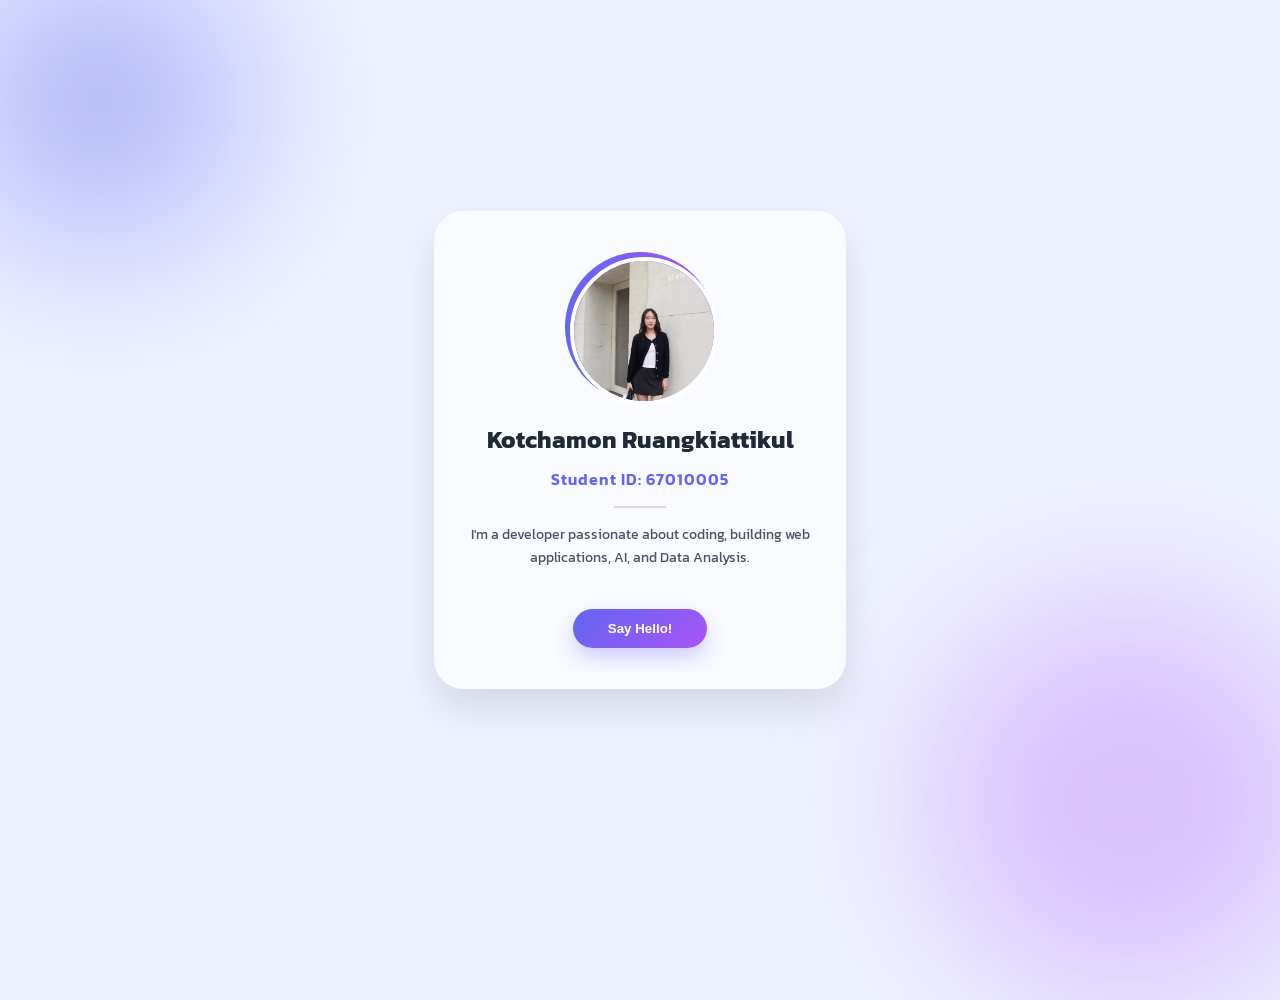
<file: 67010005.html>
<!DOCTYPE html>
<html lang="th">
<head>
    <meta charset="UTF-8">
    <meta name="viewport" content="width=device-width, initial-scale=1.0">
    <title>67010005 - Profile Card</title>
    <link rel="stylesheet" href="style.css">
    <link href="https://fonts.googleapis.com/css2?family=Kanit:wght@300;400;600&display=swap" rel="stylesheet">
</head>
<body>

    <div class="background-circles">
        <div class="circle circle-1"></div>
        <div class="circle circle-2"></div>
    </div>

    <div class="card" id="profile-card">
        <div class="image-container">
            <img src="image/67010005.jpg" alt="Kotchamon" class="profile-img">
        </div>
        
        <div class="info">
            <h1 id="name">Kotchamon Ruangkiattikul</h1>
            <p class="student-id">Student ID: <span id="id-number">67010005</span></p>
            <hr>
            <p class="bio">I'm a developer passionate about coding, building web applications, AI, and Data Analysis.</p>
        </div>

        <button id="greet-btn">Say Hello!</button>
        <div id="message-box" class="hidden">
            <p id="display-message"></p>
        </div>
    </div>

    <script src="code.js"></script>
</body>
</html>
</file>
<file: style.css>
:root {
    --primary-color: #6366f1;
    --secondary-color: #a855f7;
    --text-color: #1f2937;
}

body {
    margin: 0;
    padding: 0;
    font-family: 'Kanit', sans-serif;
    background: #eef2ff;
    display: flex;
    justify-content: center;
    align-items: center;
    height: 100vh;
    overflow: hidden;
}

/* ตกแต่งพื้นหลัง */
.background-circles {
    position: absolute;
    width: 100%;
    height: 100%;
    z-index: -1;
}

.circle {
    position: absolute;
    border-radius: 50%;
    filter: blur(80px);
}

.circle-1 {
    width: 300px;
    height: 300px;
    background: rgba(99, 102, 241, 0.4);
    top: -50px;
    left: -50px;
}

.circle-2 {
    width: 400px;
    height: 400px;
    background: rgba(168, 85, 247, 0.3);
    bottom: -100px;
    right: -50px;
}

/* สไตล์การ์ดแนวตั้ง */
.card {
    background: rgba(255, 255, 255, 0.7);
    backdrop-filter: blur(10px);
    border: 1px solid rgba(255, 255, 255, 0.3);
    width: 350px;
    padding: 40px 30px;
    border-radius: 30px;
    box-shadow: 0 20px 40px rgba(0, 0, 0, 0.1);
    display: flex;
    flex-direction: column;
    align-items: center;
    text-align: center;
    transition: transform 0.4s cubic-bezier(0.175, 0.885, 0.32, 1.275);
}

.card:hover {
    transform: translateY(-10px);
}

.image-container {
    width: 140px;
    height: 140px;
    border-radius: 50%;
    padding: 5px;
    background: linear-gradient(to right, var(--primary-color), var(--secondary-color));
    margin-bottom: 20px;
}

.profile-img {
    width: 100%;
    height: 100%;
    border-radius: 50%;
    object-fit: cover;
    border: 4px solid white;
}

.info h1 {
    font-size: 1.5rem;
    margin: 0;
    color: var(--text-color);
}

.student-id {
    color: var(--primary-color);
    font-weight: 600;
    margin: 10px 0;
    letter-spacing: 1px;
}

hr {
    width: 50px;
    border: 1px solid #ddd;
    margin: 15px auto;
}

.bio {
    font-size: 0.9rem;
    color: #4b5563;
    line-height: 1.6;
}

button {
    margin-top: 25px;
    background: linear-gradient(135deg, var(--primary-color), var(--secondary-color));
    color: white;
    border: none;
    padding: 12px 35px;
    border-radius: 50px;
    font-weight: 600;
    cursor: pointer;
    box-shadow: 0 10px 20px rgba(99, 102, 241, 0.3);
    transition: 0.3s;
}

button:hover {
    box-shadow: 0 5px 10px rgba(99, 102, 241, 0.2);
    transform: scale(1.05);
}

#message-box {
    margin-top: 20px;
    padding: 10px;
    background: #f3f4f6;
    border-radius: 10px;
    font-size: 0.85rem;
    color: var(--primary-color);
    display: none; /* ซ่อนไว้ก่อนกดปุ่ม */
}
</file>
